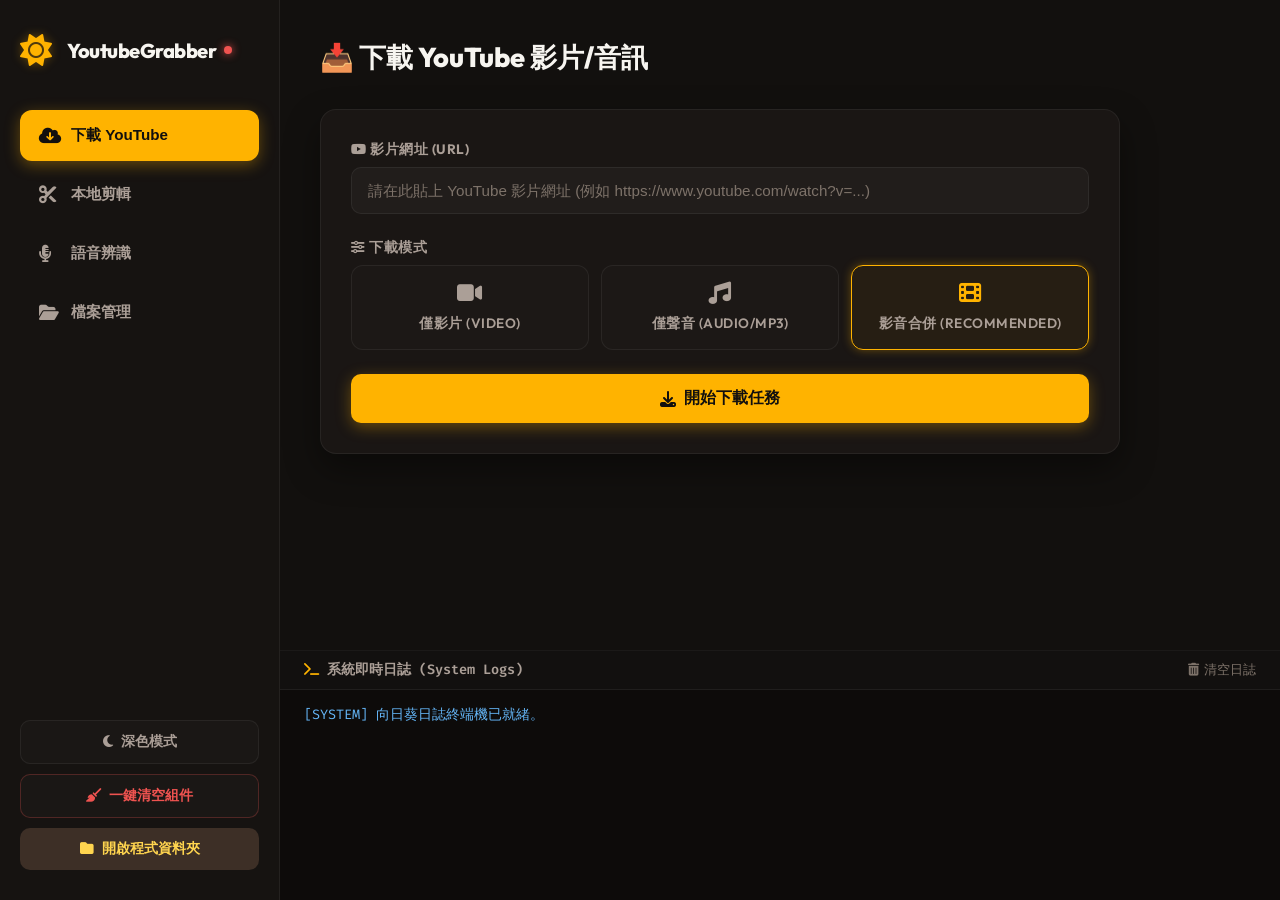
<file: index.html>
<!DOCTYPE html>
<html>
<head>
    <meta http-equiv="refresh" content="0; url=src/static/index.html" />
    <title>Redirecting to Web Studio...</title>
    <script type="text/javascript">
        window.location.href = "src/static/index.html";
    </script>
</head>
<body>
    If you are not redirected, <a href="src/static/index.html">click here to access the Web Studio</a>.
</body>
</html>
</file>
<file: src/static/style.css>
/* ===================================================
   YoutubeGrabber - Sunflower Studio Premium Stylesheet
   =================================================== */

/* Theme variables declarations */
.theme-dark {
    --bg-primary: #12100e;
    --bg-secondary: #1a1614;
    --bg-sidebar: #161311;
    --border-color: rgba(255, 255, 255, 0.06);
    --border-color-active: rgba(255, 179, 0, 0.3);
    
    --text-primary: #f7f5f0;
    --text-secondary: #ab9f97;
    --text-muted: #7d7269;
    
    --accent-sunflower: #ffb300;
    --accent-hover: #ffa000;
    --accent-shadow: rgba(255, 179, 0, 0.35);
    
    --secondary-btn: #3d2f26;
    --secondary-btn-hover: #4e3d31;
    --secondary-text: #ffd54f;
    
    --card-bg: #1e1a17;
    --terminal-bg: #0d0b0a;
    --terminal-text: #ffcc00;
    --terminal-tag: #8bc34a;
    --terminal-system: #64b5f6;
    --terminal-border: rgba(255, 179, 0, 0.1);
    
    --shadow-premium: 0 15px 35px rgba(0, 0, 0, 0.4);
}

.theme-light {
    --bg-primary: #f2ebd9;
    --bg-secondary: #fffdf9;
    --bg-sidebar: #fff8e7;
    --border-color: rgba(93, 64, 55, 0.12);
    --border-color-active: rgba(255, 160, 0, 0.5);
    
    --text-primary: #3d2720;
    --text-secondary: #5e4137;
    --text-muted: #8d6e63;
    
    --accent-sunflower: #ffa000;
    --accent-hover: #f57c00;
    --accent-shadow: rgba(255, 160, 0, 0.25);
    
    --secondary-btn: #5d4037;
    --secondary-btn-hover: #3e2723;
    --secondary-text: #fffdf9;
    
    --card-bg: #fffbf0;
    --terminal-bg: #3d2720;
    --terminal-text: #fff8e1;
    --terminal-tag: #a5d6a7;
    --terminal-system: #90caf9;
    --terminal-border: rgba(93, 64, 55, 0.2);
    
    --shadow-premium: 0 10px 25px rgba(93, 64, 55, 0.15);
}

/* Global Reset & Typography */
* {
    box-sizing: border-box;
    margin: 0;
    padding: 0;
    transition: background-color 0.3s ease, border-color 0.3s ease, color 0.2s ease;
}

body {
    font-family: 'Outfit', 'Inter', "Microsoft JhengHei UI", -apple-system, sans-serif;
    background-color: var(--bg-primary);
    color: var(--text-primary);
    overflow: hidden;
    height: 100vh;
    width: 100vw;
}

/* Layout Structure */
.app-layout {
    display: flex;
    width: 100vw;
    height: 100vh;
    overflow: hidden;
}

/* Sidebar Styling */
.sidebar {
    width: 280px;
    background-color: var(--bg-sidebar);
    border-right: 1px solid var(--border-color);
    display: flex;
    flex-direction: column;
    padding: 30px 20px;
    z-index: 10;
}

.brand-area {
    display: flex;
    align-items: center;
    gap: 15px;
    margin-bottom: 40px;
}

.logo-sunflower {
    font-size: 2rem;
    color: var(--accent-sunflower);
    animation: rotateSlow 25s infinite linear;
    filter: drop-shadow(0 0 5px var(--accent-shadow));
}

.brand-text h2 {
    font-size: 1.25rem;
    font-weight: 800;
    letter-spacing: -0.5px;
    display: flex;
    align-items: center;
}

.connection-dot {
    display: inline-block;
    width: 8px;
    height: 8px;
    border-radius: 50%;
    margin-left: 8px;
    transition: all 0.3s ease;
}

.connection-dot.connected {
    background-color: #8bc34a;
    box-shadow: 0 0 8px #8bc34a;
    animation: pulseGreen 2s infinite;
}

.connection-dot.disconnected {
    background-color: #ef5350;
    box-shadow: 0 0 8px #ef5350;
}

@keyframes pulseGreen {
    0% {
        box-shadow: 0 0 0 0 rgba(139, 195, 74, 0.7);
    }
    70% {
        box-shadow: 0 0 0 6px rgba(139, 195, 74, 0);
    }
    100% {
        box-shadow: 0 0 0 0 rgba(139, 195, 74, 0);
    }
}

.brand-text p {
    font-size: 0.75rem;
    color: var(--text-muted);
}

.nav-tabs {
    display: flex;
    flex-direction: column;
    gap: 8px;
    flex: 1;
}

.nav-tab {
    background: transparent;
    border: 1px solid transparent;
    padding: 14px 18px;
    border-radius: 12px;
    color: var(--text-secondary);
    font-size: 0.95rem;
    font-weight: 600;
    text-align: left;
    cursor: pointer;
    display: flex;
    align-items: center;
    gap: 12px;
    transition: all 0.2s ease;
}

.nav-tab i {
    font-size: 1.1rem;
    width: 20px;
}

.nav-tab:hover {
    background-color: rgba(255, 179, 0, 0.05);
    color: var(--text-primary);
}

.nav-tab.active {
    background-color: var(--accent-sunflower);
    color: #12100e !important;
    box-shadow: 0 4px 15px var(--accent-shadow);
}

.sidebar-footer {
    display: flex;
    flex-direction: column;
    gap: 10px;
    margin-top: auto;
}

.theme-toggle-btn, .workspace-btn {
    width: 100%;
    padding: 12px;
    border-radius: 10px;
    font-size: 0.85rem;
    font-weight: 600;
    cursor: pointer;
    display: flex;
    justify-content: center;
    align-items: center;
    gap: 8px;
    border: 1px solid var(--border-color);
    background: rgba(255,255,255,0.02);
    color: var(--text-secondary);
}

.theme-toggle-btn:hover, .workspace-btn:hover {
    background: rgba(255, 179, 0, 0.08);
    color: var(--text-primary);
}

.workspace-btn {
    background-color: var(--secondary-btn);
    color: var(--secondary-text);
    border: none;
}
.workspace-btn:hover {
    background-color: var(--secondary-btn-hover);
    color: var(--text-primary);
}

/* Main Content Panel */
.main-content {
    flex: 1;
    display: flex;
    flex-direction: column;
    height: 100%;
    overflow: hidden;
    position: relative;
}

/* Tab Panes */
.tab-contents {
    flex: 1;
    overflow-y: auto;
    padding: 40px;
    display: flex;
    flex-direction: column;
}

.tab-pane {
    display: none;
    flex-direction: column;
    gap: 25px;
    height: 100%;
}

.tab-pane.active {
    display: flex;
}

.pane-header h2 {
    font-size: 1.7rem;
    font-weight: 800;
    margin-bottom: 8px;
    display: flex;
    align-items: center;
    gap: 10px;
}

.pane-header p {
    color: var(--text-secondary);
    font-size: 0.95rem;
}

/* Form Container styles */
.form-container {
    background-color: var(--bg-secondary);
    border: 1px solid var(--border-color);
    border-radius: 16px;
    padding: 30px;
    display: flex;
    flex-direction: column;
    gap: 24px;
    box-shadow: var(--shadow-premium);
    max-width: 800px;
}

.input-group {
    display: flex;
    flex-direction: column;
    gap: 8px;
}

.input-group.half {
    flex: 1;
}

.form-row {
    display: flex;
    gap: 20px;
}

.input-group.align-bottom {
    justify-content: flex-end;
    padding-bottom: 12px;
}

label {
    font-size: 0.85rem;
    font-weight: 700;
    text-transform: uppercase;
    letter-spacing: 0.5px;
    color: var(--text-secondary);
}

input[type="url"], input[type="text"], select {
    background-color: rgba(255, 255, 255, 0.03);
    border: 1px solid var(--border-color);
    border-radius: 10px;
    padding: 14px 16px;
    font-size: 0.95rem;
    color: var(--text-primary);
    outline: none;
    width: 100%;
}

input[type="url"]:focus, input[type="text"]:focus, select:focus {
    border-color: var(--accent-sunflower);
    box-shadow: 0 0 0 3px var(--accent-shadow);
}

/* Mode Selectors (Cards style) */
.mode-selectors {
    display: grid;
    grid-template-columns: repeat(3, 1fr);
    gap: 12px;
}

.mode-card {
    cursor: pointer;
    position: relative;
}

.mode-card input {
    position: absolute;
    opacity: 0;
    width: 0;
    height: 0;
}

.mode-card-content {
    background-color: rgba(255,255,255,0.01);
    border: 1px solid var(--border-color);
    border-radius: 12px;
    padding: 16px;
    display: flex;
    flex-direction: column;
    align-items: center;
    gap: 10px;
    text-align: center;
    transition: all 0.2s ease;
}

.mode-card-content i {
    font-size: 1.4rem;
    color: var(--text-secondary);
}

.mode-card-content span {
    font-size: 0.85rem;
    font-weight: 600;
}

.mode-card input:checked + .mode-card-content {
    border-color: var(--accent-sunflower);
    background-color: rgba(255, 179, 0, 0.05);
    box-shadow: 0 0 10px var(--accent-shadow);
}

.mode-card input:checked + .mode-card-content i {
    color: var(--accent-sunflower);
}

/* Time Inputs Group */
.time-range-group {
    display: grid;
    grid-template-columns: repeat(2, 1fr);
    gap: 20px;
}

.time-box {
    background-color: rgba(0,0,0,0.1);
    border: 1px solid var(--border-color);
    border-radius: 12px;
    padding: 16px;
    display: flex;
    flex-direction: column;
    gap: 10px;
}

.time-title {
    font-size: 0.8rem;
    font-weight: 700;
    color: var(--text-secondary);
}

.time-inputs {
    display: flex;
    align-items: center;
    justify-content: center;
    gap: 6px;
}

.time-inputs input {
    width: 50px;
    padding: 8px 0;
    border: 1px solid var(--border-color);
    border-radius: 6px;
    background-color: rgba(255,255,255,0.03);
    color: var(--text-primary);
    text-align: center;
    font-family: 'Space Grotesk', sans-serif;
    font-size: 1.1rem;
    font-weight: 700;
    outline: none;
}

/* Disable spinner buttons in number inputs */
.time-inputs input::-webkit-outer-spin-button,
.time-inputs input::-webkit-inner-spin-button {
    -webkit-appearance: none;
    margin: 0;
}

.colon {
    font-size: 1.1rem;
    font-weight: 700;
    color: var(--text-muted);
}

/* Custom Checkbox */
.custom-checkbox {
    display: flex;
    align-items: center;
    position: relative;
    padding-left: 28px;
    cursor: pointer;
    font-size: 0.85rem;
    font-weight: 600;
    color: var(--text-secondary);
    user-select: none;
}
.custom-checkbox input {
    position: absolute;
    opacity: 0;
    cursor: pointer;
    height: 0;
    width: 0;
}
.checkmark {
    position: absolute;
    top: 5px;
    left: 0;
    height: 18px;
    width: 18px;
    background-color: rgba(255, 255, 255, 0.03);
    border: 1px solid var(--border-color);
    border-radius: 4px;
}
.custom-checkbox:hover input ~ .checkmark {
    background-color: rgba(255, 255, 255, 0.08);
}
.custom-checkbox input:checked ~ .checkmark {
    background-color: var(--accent-sunflower);
    border-color: var(--accent-sunflower);
}
.checkmark:after {
    content: "";
    position: absolute;
    display: none;
}
.custom-checkbox input:checked ~ .checkmark:after {
    display: block;
}
.custom-checkbox .checkmark:after {
    left: 6px;
    top: 2px;
    width: 4px;
    height: 8px;
    border: solid #12100e;
    border-width: 0 2px 2px 0;
    transform: rotate(45deg);
}

/* Action Button */
.action-btn {
    padding: 14px;
    font-size: 1rem;
    font-weight: 700;
    border-radius: 10px;
    border: none;
    cursor: pointer;
    display: flex;
    justify-content: center;
    align-items: center;
    gap: 8px;
    transition: all 0.2s ease;
}

.btn-yellow {
    background-color: var(--accent-sunflower);
    color: #12100e;
    box-shadow: 0 4px 15px var(--accent-shadow);
}

.btn-yellow:hover {
    background-color: var(--accent-hover);
    transform: translateY(-2px);
    box-shadow: 0 6px 20px var(--accent-shadow);
}

.btn-yellow:active {
    transform: translateY(0);
}

.action-btn:disabled {
    opacity: 0.6;
    cursor: not-allowed;
    transform: none !important;
    box-shadow: none !important;
}

/* System Logger Panel (Sticky bottom) */
.system-logs-panel {
    background-color: var(--terminal-bg);
    border-top: 1px solid var(--border-color);
    height: 250px;
    display: flex;
    flex-direction: column;
    font-family: 'Fira Code', 'Consolas', monospace;
    font-size: 0.85rem;
    margin-top: auto;
    z-index: 5;
}

.logs-header {
    background-color: rgba(255,255,255,0.02);
    border-bottom: 1px solid var(--border-color);
    padding: 10px 24px;
    display: flex;
    justify-content: space-between;
    align-items: center;
}

.logs-header h3 {
    font-size: 0.85rem;
    font-weight: 600;
    color: var(--text-secondary);
}

.logs-header h3 i {
    color: var(--accent-sunflower);
}

.clear-btn {
    background: transparent;
    border: none;
    color: var(--text-muted);
    font-size: 0.8rem;
    cursor: pointer;
    display: flex;
    align-items: center;
    gap: 5px;
}
.clear-btn:hover {
    color: var(--text-primary);
}

.terminal-console {
    flex: 1;
    padding: 15px 24px;
    overflow-y: auto;
    color: var(--terminal-text);
    display: flex;
    flex-direction: column;
    gap: 4px;
    line-height: 1.4;
}

.log-line {
    white-space: pre-wrap;
    word-break: break-all;
}

.log-line.system-line {
    color: var(--terminal-system);
}
.log-line.core-err-line {
    color: #ef5350;
}

/* File Manager Table styling */
.files-table-container {
    background-color: var(--bg-secondary);
    border: 1px solid var(--border-color);
    border-radius: 14px;
    overflow: hidden;
    box-shadow: var(--shadow-premium);
}

.files-table {
    width: 100%;
    border-collapse: collapse;
    text-align: left;
    font-size: 0.9rem;
}

.files-table th {
    background-color: rgba(255,255,255,0.02);
    padding: 14px 20px;
    font-weight: 700;
    color: var(--text-secondary);
    border-bottom: 1px solid var(--border-color);
}

.files-table td {
    padding: 14px 20px;
    border-bottom: 1px solid var(--border-color);
    color: var(--text-primary);
}

.files-table tbody tr:hover {
    background-color: rgba(255, 179, 0, 0.02);
}

.empty-message {
    text-align: center;
    color: var(--text-muted);
    padding: 40px !important;
}

.action-row {
    display: flex;
    gap: 6px;
}

.actions-header {
    text-align: right;
}
.action-row {
    justify-content: flex-end;
}

.table-btn {
    padding: 6px 12px;
    font-size: 0.75rem;
    font-weight: 700;
    border-radius: 6px;
    cursor: pointer;
    display: flex;
    align-items: center;
    gap: 5px;
    border: none;
    transition: all 0.2s ease;
}

.table-btn.btn-play {
    background-color: rgba(139, 195, 74, 0.15);
    color: #8bc34a;
}
.table-btn.btn-play:hover {
    background-color: #8bc34a;
    color: #fff;
}

.table-btn.btn-cut {
    background-color: rgba(255, 179, 0, 0.15);
    color: var(--accent-sunflower);
}
.table-btn.btn-cut:hover {
    background-color: var(--accent-sunflower);
    color: #12100e;
}

.table-btn.btn-ocr {
    background-color: rgba(33, 150, 243, 0.15);
    color: #2196f3;
}
.table-btn.btn-ocr:hover {
    background-color: #2196f3;
    color: #fff;
}

.table-btn.btn-delete {
    background-color: rgba(239, 83, 80, 0.15);
    color: #ef5350;
}
.table-btn.btn-delete:hover {
    background-color: #ef5350;
    color: #fff;
}

/* Progress HUD (Sticky on top of logs) */
.progress-container {
    background-color: var(--bg-secondary);
    border: 1px solid var(--border-color-active);
    box-shadow: 0 4px 20px rgba(0, 0, 0, 0.2);
    border-radius: 12px;
    padding: 16px 20px;
    position: absolute;
    bottom: 260px;
    left: 40px;
    right: 40px;
    z-index: 10;
    display: flex;
    flex-direction: column;
    gap: 10px;
    transform: translateY(0);
    opacity: 1;
    transition: transform 0.3s ease, opacity 0.3s ease;
}

.progress-container.hide {
    transform: translateY(15px);
    opacity: 0;
    pointer-events: none;
}

.progress-details {
    display: flex;
    justify-content: space-between;
    font-size: 0.85rem;
    font-weight: 700;
}

#progress-percentage {
    color: var(--accent-sunflower);
}

.progress-bar-bg {
    background-color: rgba(255,255,255,0.06);
    height: 8px;
    border-radius: 4px;
    overflow: hidden;
    width: 100%;
}

.progress-bar-fill {
    background-color: var(--accent-sunflower);
    height: 100%;
    width: 0%;
    border-radius: 4px;
    box-shadow: 0 0 10px var(--accent-sunflower);
    transition: width 0.1s ease;
}

/* Modals */
.modal {
    display: none;
    position: fixed;
    top: 0;
    left: 0;
    width: 100%;
    height: 100%;
    background-color: rgba(0, 0, 0, 0.8);
    z-index: 999;
    justify-content: center;
    align-items: center;
}

.modal.show {
    display: flex;
}

.modal-content {
    background-color: var(--bg-secondary);
    border: 1px solid var(--border-color-active);
    border-radius: 16px;
    width: 90%;
    max-width: 680px;
    padding: 30px;
    box-shadow: var(--shadow-premium);
    position: relative;
    display: flex;
    flex-direction: column;
    gap: 15px;
}

.modal-close {
    position: absolute;
    top: 15px;
    right: 20px;
    font-size: 2rem;
    font-weight: bold;
    cursor: pointer;
    color: var(--text-secondary);
}
.modal-close:hover {
    color: var(--text-primary);
}

.modal-body video, .modal-body audio {
    width: 100%;
    max-height: 400px;
    border-radius: 8px;
    outline: none;
}

/* Keyframes Animations */
@keyframes rotateSlow {
    from { transform: rotate(0deg); }
    to { transform: rotate(360deg); }
}

/* Responsive adjustment */
@media (max-width: 992px) {
    .app-layout {
        flex-direction: column;
    }
    .sidebar {
        width: 100%;
        height: auto;
        padding: 20px;
        flex-direction: row;
        align-items: center;
        justify-content: space-between;
        border-right: none;
        border-bottom: 1px solid var(--border-color);
    }
    .brand-area {
        margin-bottom: 0;
    }
    .nav-tabs {
        flex-direction: row;
        flex: initial;
        gap: 6px;
    }
    .nav-tab {
        padding: 10px 14px;
        font-size: 0.85rem;
    }
    .sidebar-footer {
        flex-direction: row;
        margin-top: 0;
    }
    .theme-toggle-btn span {
        display: none;
    }
    .workspace-btn {
        padding: 10px;
    }
    .tab-contents {
        padding: 20px;
    }
    .progress-container {
        bottom: 260px;
        left: 20px;
        right: 20px;
    }
}

@media (max-width: 600px) {
    .sidebar {
        flex-direction: column;
        gap: 15px;
    }
    .nav-tabs {
        width: 100%;
        overflow-x: auto;
        padding-bottom: 5px;
    }
    .form-row {
        flex-direction: column;
        gap: 15px;
    }
    .mode-selectors {
        grid-template-columns: 1fr;
    }
    .time-range-group {
        grid-template-columns: 1fr;
    }
}

/* ===================================================
   Dependency Banner Styles
   =================================================== */
.dependency-banner {
    display: flex;
    background-color: rgba(217, 119, 6, 0.12);
    border: 1px solid rgba(217, 119, 6, 0.25);
    color: #fbbf24;
    padding: 16px 24px;
    border-radius: 12px;
    margin-bottom: 25px;
    justify-content: space-between;
    align-items: center;
    gap: 20px;
    animation: bannerSlideDown 0.4s ease forwards;
}

.theme-light .dependency-banner {
    background-color: #fff9e6;
    border-color: rgba(245, 124, 0, 0.25);
    color: #e65100;
}

.dependency-banner.hide {
    display: none !important;
}

.banner-content {
    display: flex;
    align-items: center;
    gap: 16px;
}

.banner-icon {
    font-size: 1.6rem;
    color: var(--accent-sunflower);
}

.theme-light .banner-icon {
    color: #ffa000;
}

.banner-text h3 {
    font-size: 1rem;
    font-weight: 700;
    margin-bottom: 4px;
}

.banner-text p {
    font-size: 0.85rem;
    opacity: 0.85;
    line-height: 1.4;
}

.install-banner-btn {
    padding: 10px 20px;
    font-size: 0.85rem;
    font-weight: 700;
    border-radius: 8px;
    border: none;
    cursor: pointer;
    display: flex;
    align-items: center;
    gap: 8px;
    background-color: var(--accent-sunflower);
    color: #12100e;
    transition: all 0.2s ease;
    white-space: nowrap;
    box-shadow: 0 4px 10px var(--accent-shadow);
}

.install-banner-btn:hover {
    background-color: var(--accent-hover);
    transform: translateY(-1px);
}

.install-banner-btn:active {
    transform: translateY(0);
}

@keyframes bannerSlideDown {
    from {
        opacity: 0;
        transform: translateY(-15px);
    }
    to {
        opacity: 1;
        transform: translateY(0);
    }
}

/* ===================================================
   Connection Banner Styles
   =================================================== */
.connection-banner {
    display: flex;
    background-color: rgba(239, 83, 80, 0.12);
    border: 1px solid rgba(239, 83, 80, 0.25);
    color: #ef5350;
    padding: 16px 24px;
    border-radius: 12px;
    margin-bottom: 25px;
    justify-content: space-between;
    align-items: center;
    gap: 20px;
    animation: bannerSlideDown 0.4s ease forwards;
}

.theme-light .connection-banner {
    background-color: #ffebee;
    border-color: rgba(239, 83, 80, 0.25);
    color: #c62828;
}

.connection-banner.hide {
    display: none !important;
}

/* ===================================================
   Path Input Wrapper & Browse Button
   =================================================== */
.path-input-wrapper {
    display: flex;
    gap: 10px;
    width: 100%;
}

.path-input-wrapper input {
    flex: 1;
}

.browse-btn {
    background-color: var(--secondary-btn);
    color: var(--secondary-text);
    border: 1px solid var(--border-color);
    border-radius: 10px;
    padding: 0 20px;
    font-size: 0.9rem;
    font-weight: 600;
    cursor: pointer;
    display: flex;
    align-items: center;
    gap: 8px;
    transition: all 0.2s ease;
    white-space: nowrap;
}

.browse-btn:hover:not(:disabled) {
    background-color: var(--secondary-btn-hover);
    color: var(--text-primary);
}

.browse-btn:disabled {
    opacity: 0.6;
    cursor: not-allowed;
}

/* ===================================================
   Dark Mode Selection Dropdowns Text Color Fixes
   =================================================== */
.theme-dark select option {
    background-color: var(--bg-secondary);
    color: var(--text-primary);
}

.theme-dark input::placeholder,
.theme-dark select::placeholder {
    color: var(--text-muted);
}
</file>
